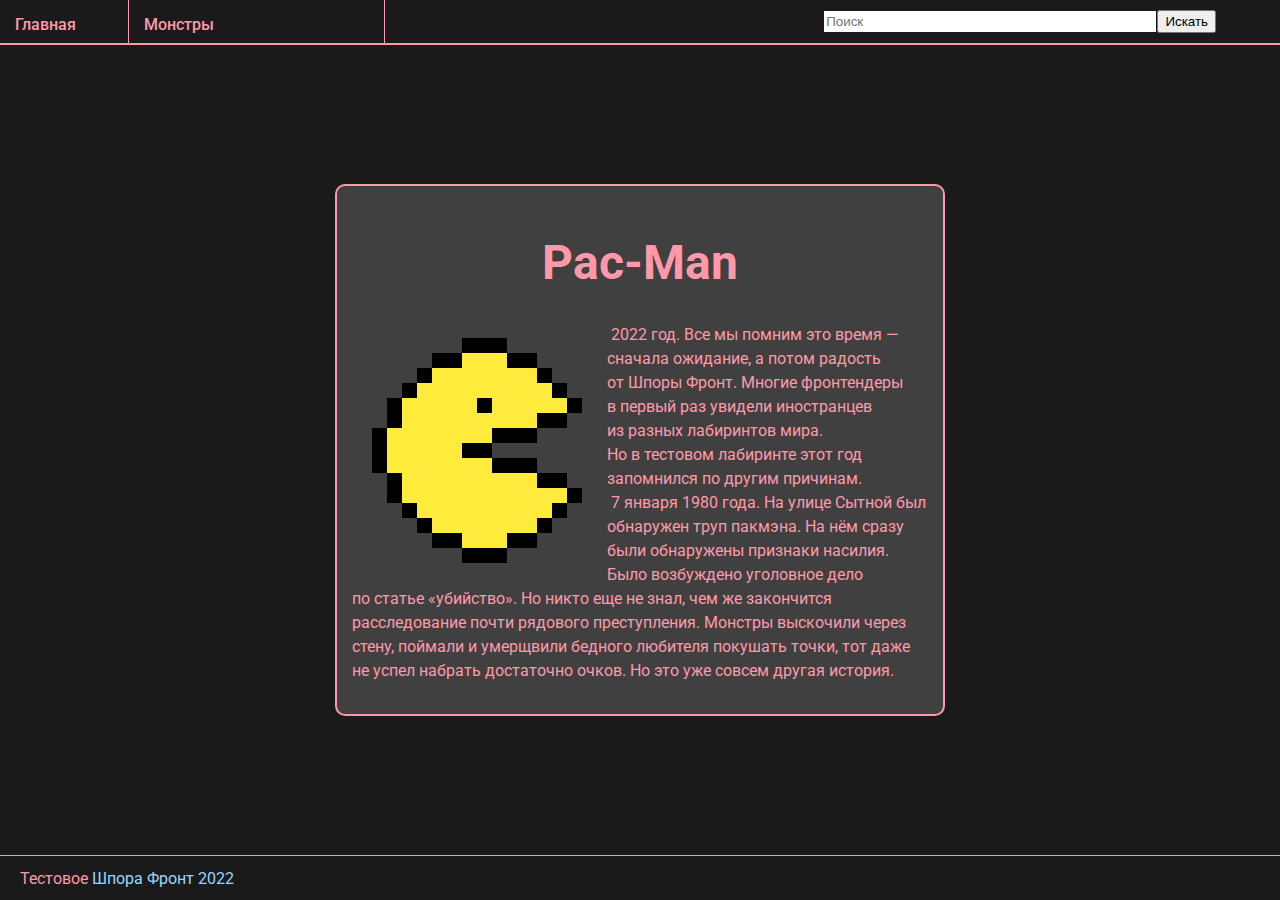
<file: index.html>
<!DOCTYPE html>
<html lang="ru">
<head>
    <meta charset="UTF-8">
    <meta name="viewport" content="width=device-width, initial-scale=1.0">
    <link href="style.css" rel="stylesheet">
    <title>Справочник монстров</title>
</head>
<body>
<header class="header-block">
    <span class="header-block__main">
        <a href="index.html" class="header-block__a">Главная</a>
    </span>
    <span class="monsters-block">
        <div class="monsters-block__h">Монстры</div>
        <div class="monsters-block__dropdown">
            <a href="minotaurus.html" class="monsters-block__monster">Минотавр</a>
            <a href="scarecrow.html" class="monsters-block__monster">Пугало</a>
        </div>
    </span>
    <span class="search-block">
        <input type="text" id="search" name="search" placeholder="Поиск" class="search-block__input">
        <button class="search-block__button">Искать</button>
    </span>
</header>
<main class="main-block">
    <div class="main-block__content">
        <h1 class="main-block__h1">Pac-Man</h1>
        <p class="main-block__p"><img src="images/pacman.png" width="250px" class="main-block__img">&nbsp;2022&nbsp;год. Все мы&nbsp;помним это 
            время&nbsp;&mdash; сначала ожидание, а&nbsp;потом радость от&nbsp;Шпоры Фронт. Многие фронтендеры в&nbsp;первый раз увидели 
            иностранцев из&nbsp;разных лабиринтов мира. Но&nbsp;в&nbsp;тестовом лабиринте этот год запомнился по&nbsp;другим причинам.
            &nbsp;7&nbsp;января 1980 года. На&nbsp;улице Сытной был обнаружен труп пакмэна. На&nbsp;нём сразу были обнаружены 
            признаки насилия. Было возбуждено уголовное дело по&nbsp;статье &laquo;убийство&raquo;. Но&nbsp;никто еще не&nbsp;знал, 
            чем&nbsp;же закончится расследование почти рядового преступления.
            Монстры выскочили через стену, поймали и&nbsp;умерщвили бедного любителя покушать точки, тот даже не&nbsp;успел набрать 
            достаточно очков. 
            Но&nbsp;это уже совсем другая история.
        </p>
    </div>
</main>
<footer class="footer-block">
    <span>
        Тестовое <a href="https://ulearn.me/course/shpora-frontend-2022/Final_nyy_boss_vyorstka_22d4d6ef-7d53-46d3-b9f1-330fd273ae78" 
        target="_blank" class="footer-block__a">
            Шпора Фронт 2022
        </a>
    </span>
</footer>
</body>
</html>
</file>
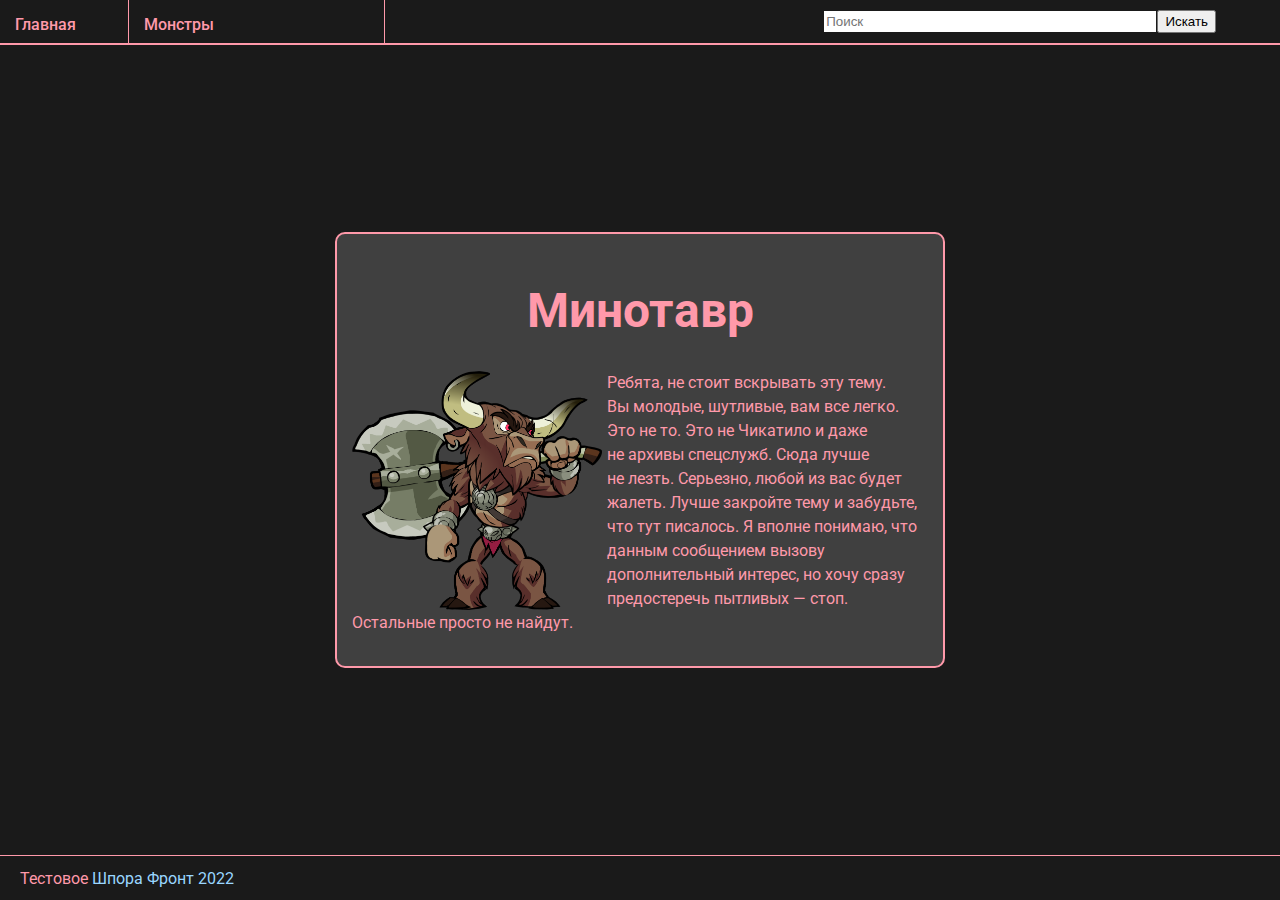
<file: minotaurus.html>
<!DOCTYPE html>
<html lang="ru">
<head>
    <meta charset="UTF-8">
    <meta name="viewport" content="width=device-width, initial-scale=1.0">
    <link href="style.css" rel="stylesheet">
    <title>Справочник монстров</title>
</head>
<body>
<header class="header-block">
    <span class="header-block__main">
        <a href="index.html" class="header-block__a">Главная</a>
    </span>
    <span class="monsters-block">
        <div class="monsters-block__h">Монстры</div>
        <div class="monsters-block__dropdown">
            <a href="minotaurus.html" class="monsters-block__monster">Минотавр</a>
            <a href="scarecrow.html" class="monsters-block__monster">Пугало</a>
        </div>
    </span>
    <span class="search-block">
        <input type="text" id="search" name="search" placeholder="Поиск" class="search-block__input">
        <button class="search-block__button">Искать</button>
    </span>
</header>
<main class="main-block">
    <div class="main-block__content">
        <h1 class="main-block__h1">Минотавр</h1>
        <p class="main-block__p"><img src="images/taurus.png" width="250px" class="main-block__img"> Ребята, не&nbsp;стоит вскрывать эту тему. 
            Вы&nbsp;молодые, шутливые, вам все легко. 
            Это не&nbsp;то. Это не&nbsp;Чикатило и&nbsp;даже не&nbsp;архивы спецслужб. Сюда лучше не&nbsp;лезть. 
            Серьезно, любой из&nbsp;вас будет жалеть. Лучше закройте тему и&nbsp;забудьте, что тут писалось. 
            Я&nbsp;вполне понимаю, что данным сообщением вызову дополнительный интерес, но&nbsp;хочу сразу предостеречь пытливых&nbsp;&mdash; стоп. 
            Остальные просто не&nbsp;найдут. 
        </p>
    </div>
</main>
<footer class="footer-block">
    <span>
        Тестовое <a href="https://ulearn.me/course/shpora-frontend-2022/Final_nyy_boss_vyorstka_22d4d6ef-7d53-46d3-b9f1-330fd273ae78" 
        target="_blank" class="footer-block__a">
        Шпора Фронт 2022
    </a>
    </span>
</footer>
</body>
</html>
</file>
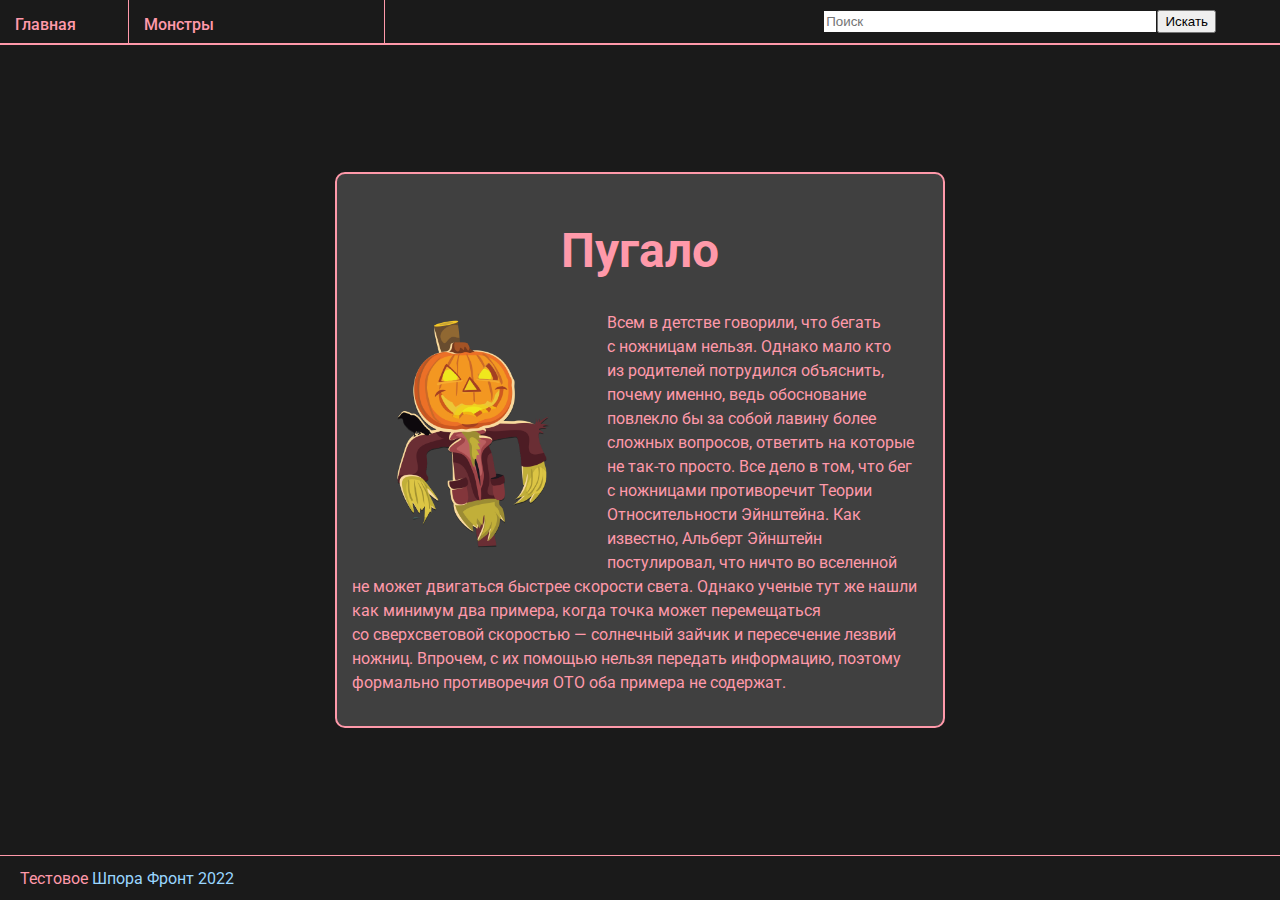
<file: scarecrow.html>
<!DOCTYPE html>
<html lang="ru">
<head>
    <meta charset="UTF-8">
    <meta name="viewport" content="width=device-width, initial-scale=1.0">
    <link href="style.css" rel="stylesheet">
    <title>Справочник монстров</title>
</head>
<body>
<header class="header-block">
    <span class="header-block__main">
        <a href="index.html" class="header-block__a">Главная</a>
    </span>
    <span class="monsters-block">
        <div class="monsters-block__h">Монстры</div>
        <div class="monsters-block__dropdown">
            <a href="minotaurus.html" class="monsters-block__monster">Минотавр</a>
            <a href="scarecrow.html" class="monsters-block__monster">Пугало</a>
        </div>
    </span>
    <span class="search-block">
        <input type="text" id="search" name="search" placeholder="Поиск" class="search-block__input">
        <button class="search-block__button">Искать</button>
    </span>
</header>
<main class="main-block">
    <div class="main-block__content">
        <h1 class="main-block__h1">Пугало</h1>
        <p class="main-block__p"><img src="images/scarecrow.png" width="250px" class="main-block__img">Всем в&nbsp;детстве говорили, 
            что бегать с&nbsp;ножницам нельзя. Однако мало кто из&nbsp;родителей потрудился объяснить, 
            почему именно, ведь обоснование повлекло&nbsp;бы за&nbsp;собой лавину более сложных вопросов, 
            ответить на&nbsp;которые не&nbsp;так-то просто. Все дело в&nbsp;том, что бег с&nbsp;ножницами 
            противоречит Теории Относительности Эйнштейна.
            Как известно, Альберт Эйнштейн постулировал, что ничто во&nbsp;вселенной не&nbsp;может двигаться быстрее 
            скорости света. Однако ученые тут&nbsp;же нашли как минимум два примера, когда точка может перемещаться 
            со&nbsp;сверхсветовой скоростью&nbsp;&mdash; солнечный зайчик и&nbsp;пересечение лезвий ножниц. Впрочем, 
            с&nbsp;их&nbsp;помощью нельзя передать информацию, поэтому формально противоречия ОТО оба примера 
            не&nbsp;содержат.
        </p>
    </div>
</main>
<footer class="footer-block">
    <span>
        Тестовое <a href="https://ulearn.me/course/shpora-frontend-2022/Final_nyy_boss_vyorstka_22d4d6ef-7d53-46d3-b9f1-330fd273ae78" 
        target="_blank" class="footer-block__a">
        Шпора Фронт 2022
    </a>
    </span>
</footer>
</body>
</html>
</file>
<file: style.css>
@import url('https://fonts.googleapis.com/css2?family=Roboto:wght@400;500;700&display=swap');

html, body {
    margin: 0;
    height: 100%;
    background-color: rgb(26, 26, 26);
    font-family: 'Roboto', sans-serif;
    color: rgb(255, 153, 170);
}
.header-block {
    height: 5%;
    display: flex;
    justify-content: flex-start;
    align-items: flex-start;
    border-bottom: 2px solid rgb(255, 153, 170);
    font-weight: 500;
    box-sizing: border-box;
}

.header-block__a {
    text-decoration: none;
    color: rgb(255, 153, 170);
}

.header-block__main {
    width: 10%;
    height: 100%;
    padding-top: 15px;
    padding-left: 15px;
    background-color: rgb(26, 26, 26);
    box-sizing: border-box;
}

.monsters-block {
    width: 20%;
    height: 100%;
    border-left: 1px solid rgb(255, 153, 170);
    border-right: 1px solid rgb(255, 153, 170);
    background-color: rgb(26, 26, 26);
}

.monsters-block__h {
    padding: 15px 0 19px 15px;
    box-sizing: border-box;
}

.monsters-block:hover {
    border-left: 1px solid rgb(255, 153, 170);
}

.monsters-block:hover .monsters-block__dropdown{
    display: flex;
    width: 100%;
    flex-direction: column;
    border-left: 1px solid rgb(255, 153, 170);
    border-right: 1px solid rgb(255, 153, 170);
    border-bottom: 2px solid rgb(255, 153, 170);
    box-sizing: border-box;
}

.monsters-block__monster {
    padding: 15px 15px 15px 15px;
    height: 20%;
    text-decoration: none;
    color: rgb(255, 153, 170);
}

.monsters-block__monster:hover {
    background-color: rgb(64, 64, 64);
}

.monsters-block__dropdown {
    display: none;
}

.search-block {
    width: 70%;
    height: 100%;
    box-sizing: border-box;
    display: flex;
    justify-content: flex-end;
    padding: 10px 5% 10px 10px;
    background-color: rgb(26, 26, 26);
}

.search-block__input {
    width: 40%;
    border: 1px solid rgb(26, 26, 26);
}

.search-block__input:focus {
    outline: none;
}

.main-block {
    min-height: 90%;
    display: flex;
    flex-direction: column;
    align-items: center;
    justify-content: center;
}

.main-block__content {
    width: 45%;
    padding: 15px;
    background-color: rgb(64, 64, 64);
    border: 2px solid rgb(255, 153, 170);
    border-radius: 10px;
}

.main-block__h1 {
    width: 100%;
    text-align: center;
    font-weight: 700;
    font-size: 3em;
}

.main-block__p {
    width: 100%;
    line-height: 1.5em;
    font-weight: 400;
}

.main-block__img {
    float: left;
    margin-right: 5px;
}

.footer-block {
    border-top: 1px solid rgb(255, 153, 170);
    height: 5%;
    padding-left: 20px;
    display: flex;
    justify-content: flex-start;
    align-items: center;
    box-sizing: border-box;
}

.footer-block__a {
    color: rgb(153, 214, 255);
    text-decoration: none;
}
</file>
